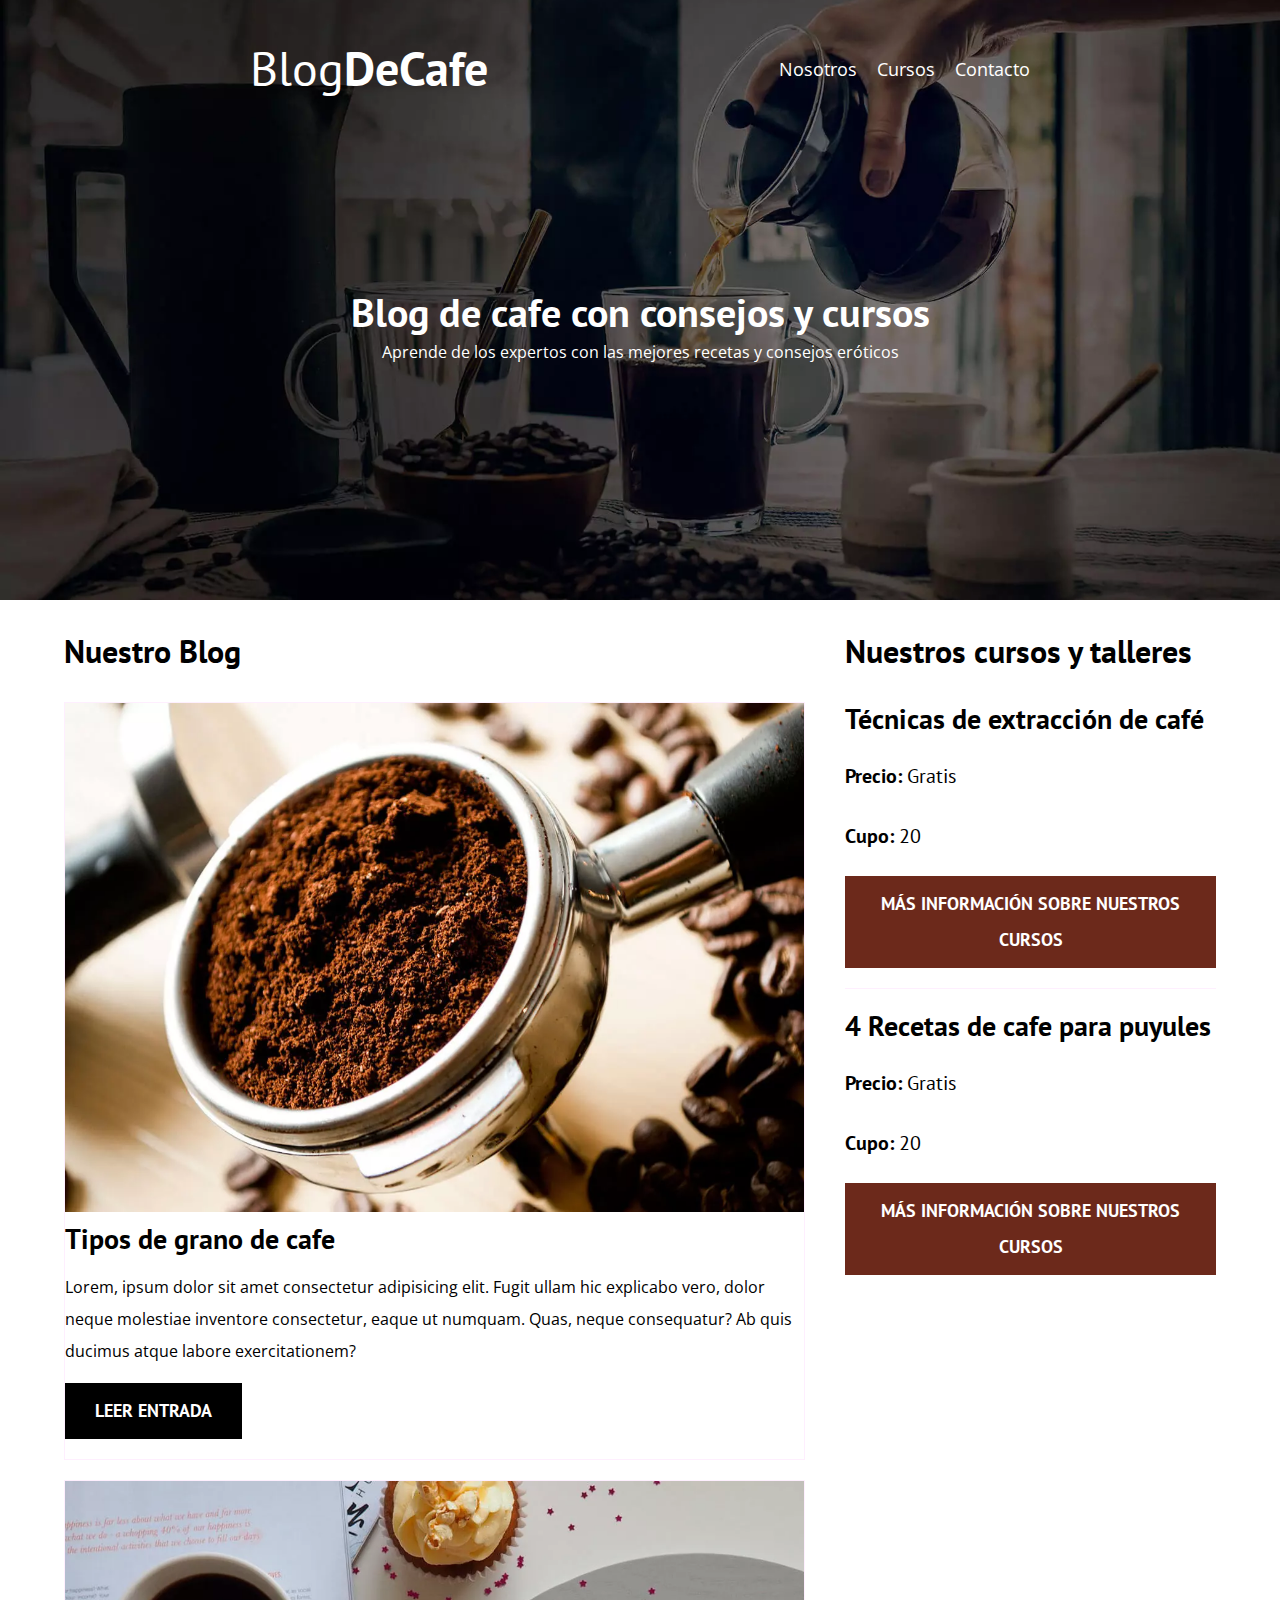
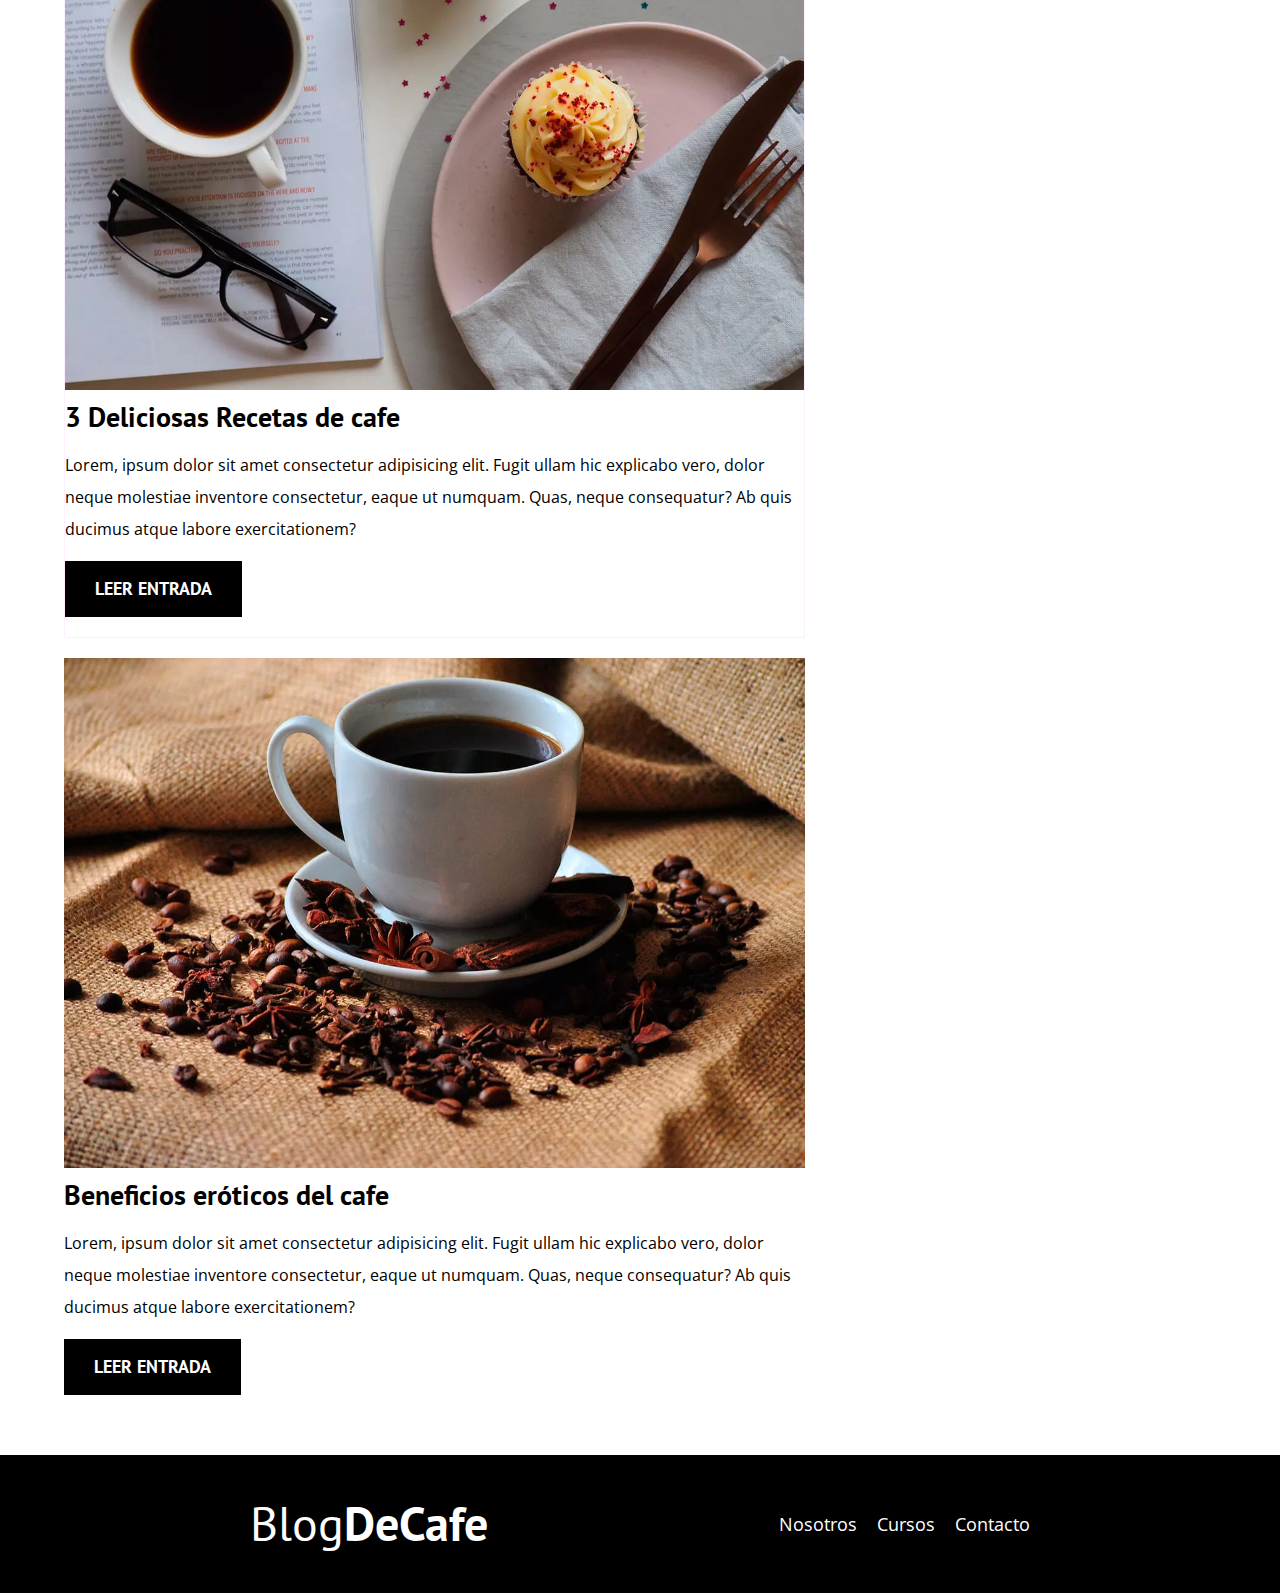
<file: index.html>
<!DOCTYPE html>
<html lang="es">
<head>
  <meta charset="UTF-8">
  <meta http-equiv="X-UA-Compatible" content="IE=edge">
  <meta name="viewport" content="width=device-width, initial-scale=1.0">
  <meta name="description" content="Pagina Web de BlogDeCafe">

  <link rel="preconnect" href="https://fonts.googleapis.com">
  <link rel="preconnect" href="https://fonts.gstatic.com" crossorigin>
  <link href="https://fonts.googleapis.com/css2?family=Open+Sans&display=swap" rel="stylesheet"> 
  <link rel="preconnect" href="https://fonts.googleapis.com">
  <link rel="preconnect" href="https://fonts.gstatic.com" crossorigin>
  <link href="https://fonts.googleapis.com/css2?family=PT+Sans:wght@400;700&display=swap" rel="stylesheet">

  <title>Blog de Café</title>
  <!-- prefetch -->
  <link rel="prefetch" href="nosotros.html">

  <!-- preload -->
  <link rel="preload" href="css/normalize.css" as="style">
  <link rel="stylesheet" href="css/normalize.css">

  <link rel="preload" href="css/styles.css" as="style">
  <link rel="stylesheet" href="css/styles.css">

</head>
<body>
  <header class="header">
    <div class="contenedor">
        <div class="barra">
          <a class="logo" href="index.html">
            <h1 class="logo__nombre no-margin center-text">Blog<span class="logo__bold">DeCafe</span></h1>
          </a>
          <nav class="navegacion">
              <a href="nosotros.html" class="navegacion__enlace">Nosotros</a>
              <a href="cursos.html" class="navegacion__enlace">Cursos</a>
              <a href="contacto.html" class="navegacion__enlace">Contacto</a>
          </nav>
        </div>
    </div>
    <div class="header__texto">
        <h2 class="no-margin">Blog de cafe con consejos y cursos</h2>
        <p class="no-margin">Aprende de los expertos con las mejores recetas y consejos eróticos</p>
    </div>
  </header>
  <div class="contenedor contenido-principal">
    <main class="blog">
      <h3>Nuestro Blog</h3>
      <article class="entrada">
        <div class="entrada__imagen">
          <picture>
            <source loading="lazy" srcset="img/blog1.webp" type="image/webp">
            <img loading="lazy" src="img/blog1.jpg" alt="Imagen de cafesito">
          </picture>
        </div>
        <div class="entrada__contenido">
          <h4 class="no-margin">Tipos de grano de cafe</h4>
          <p>Lorem, ipsum dolor sit amet consectetur adipisicing elit. Fugit ullam hic explicabo vero, dolor neque molestiae inventore consectetur, eaque ut numquam. Quas, neque consequatur? Ab quis ducimus atque labore exercitationem?</p>
          <a href="entrada.html" class="boton boton--primario">Leer Entrada</a>
        </div>
      </article>
      <article class="entrada">
        <div class="entrada__imagen">
          <picture>
            <source loading="lazy" srcset="img/blog2.webp" type="image/webp">
            <img loading="lazy" src="img/blog2.jpg" alt="Imagen de cafesito">
          </picture>
        </div>
        <div class="entrada__contenido">
          <h4 class="no-margin">3 Deliciosas Recetas de cafe</h4>
          <p>Lorem, ipsum dolor sit amet consectetur adipisicing elit. Fugit ullam hic explicabo vero, dolor neque molestiae inventore consectetur, eaque ut numquam. Quas, neque consequatur? Ab quis ducimus atque labore exercitationem?</p>
          <a href="entrada.html" class="boton boton--primario">Leer Entrada</a>
        </div>
      </article>
      <article class="entrada">
        <div class="entrada__imagen">
          <picture>
            <source loading="lazy" srcset="img/blog3.webp" type="image/webp">
            <img loading="lazy" src="img/blog3.jpg" alt="Imagen de cafesito">
          </picture>
        </div>
        <div class="entrada__contenido">
          <h4 class="no-margin">Beneficios eróticos del cafe</h4>
          <p>Lorem, ipsum dolor sit amet consectetur adipisicing elit. Fugit ullam hic explicabo vero, dolor neque molestiae inventore consectetur, eaque ut numquam. Quas, neque consequatur? Ab quis ducimus atque labore exercitationem?</p>
          <a href="entrada.html" class="boton boton--primario">Leer Entrada</a>
        </div>
      </article>
    </main>
    <aside class="sidebar">
        <h3>Nuestros cursos y talleres</h3>
        <ul class="cursos no-padding">
          <li class="widget-curso">
            <h4 class="no-margin">Técnicas de extracción de café</h4>
            <p class="widget-curso__label">Precio: <span class="widget-curso__info">Gratis</span></p>
            <p class="widget-curso__label">Cupo: <span class="widget-curso__info">20</span></p>
            <a href="entrada.html" class="boton boton--secundario">Más Información sobre nuestros cursos</a>
          </li>
          <li class="widget-curso">
            <h4 class="no-margin">4 Recetas de cafe para puyules</h4>
            <p class="widget-curso__label">Precio: <span class="widget-curso__info">Gratis</span></p>
            <p class="widget-curso__label">Cupo: <span class="widget-curso__info">20</span></p>
            <a href="entrada.html" class="boton boton--secundario">Más Información sobre nuestros cursos</a>
          </li>
        </ul>
    </aside>
  </div>
  <footer class="footer">
    <div class="contenedor">
      <div class="barra">
        <a class="logo" href="index.html">
          <h1 class="logo__nombre no-margin center-text">Blog<span class="logo__bold">DeCafe</span></h1>
        </a>
        <nav class="navegacion">
            <a href="nosotros.html" class="navegacion__enlace">Nosotros</a>
            <a href="cursos.html" class="navegacion__enlace">Cursos</a>
            <a href="contacto.html" class="navegacion__enlace">Contacto</a>
        </nav>
      </div>
  </div>
  </footer>
  <script src="js/modernizr.js"></script>
</body>
</html>
</file>
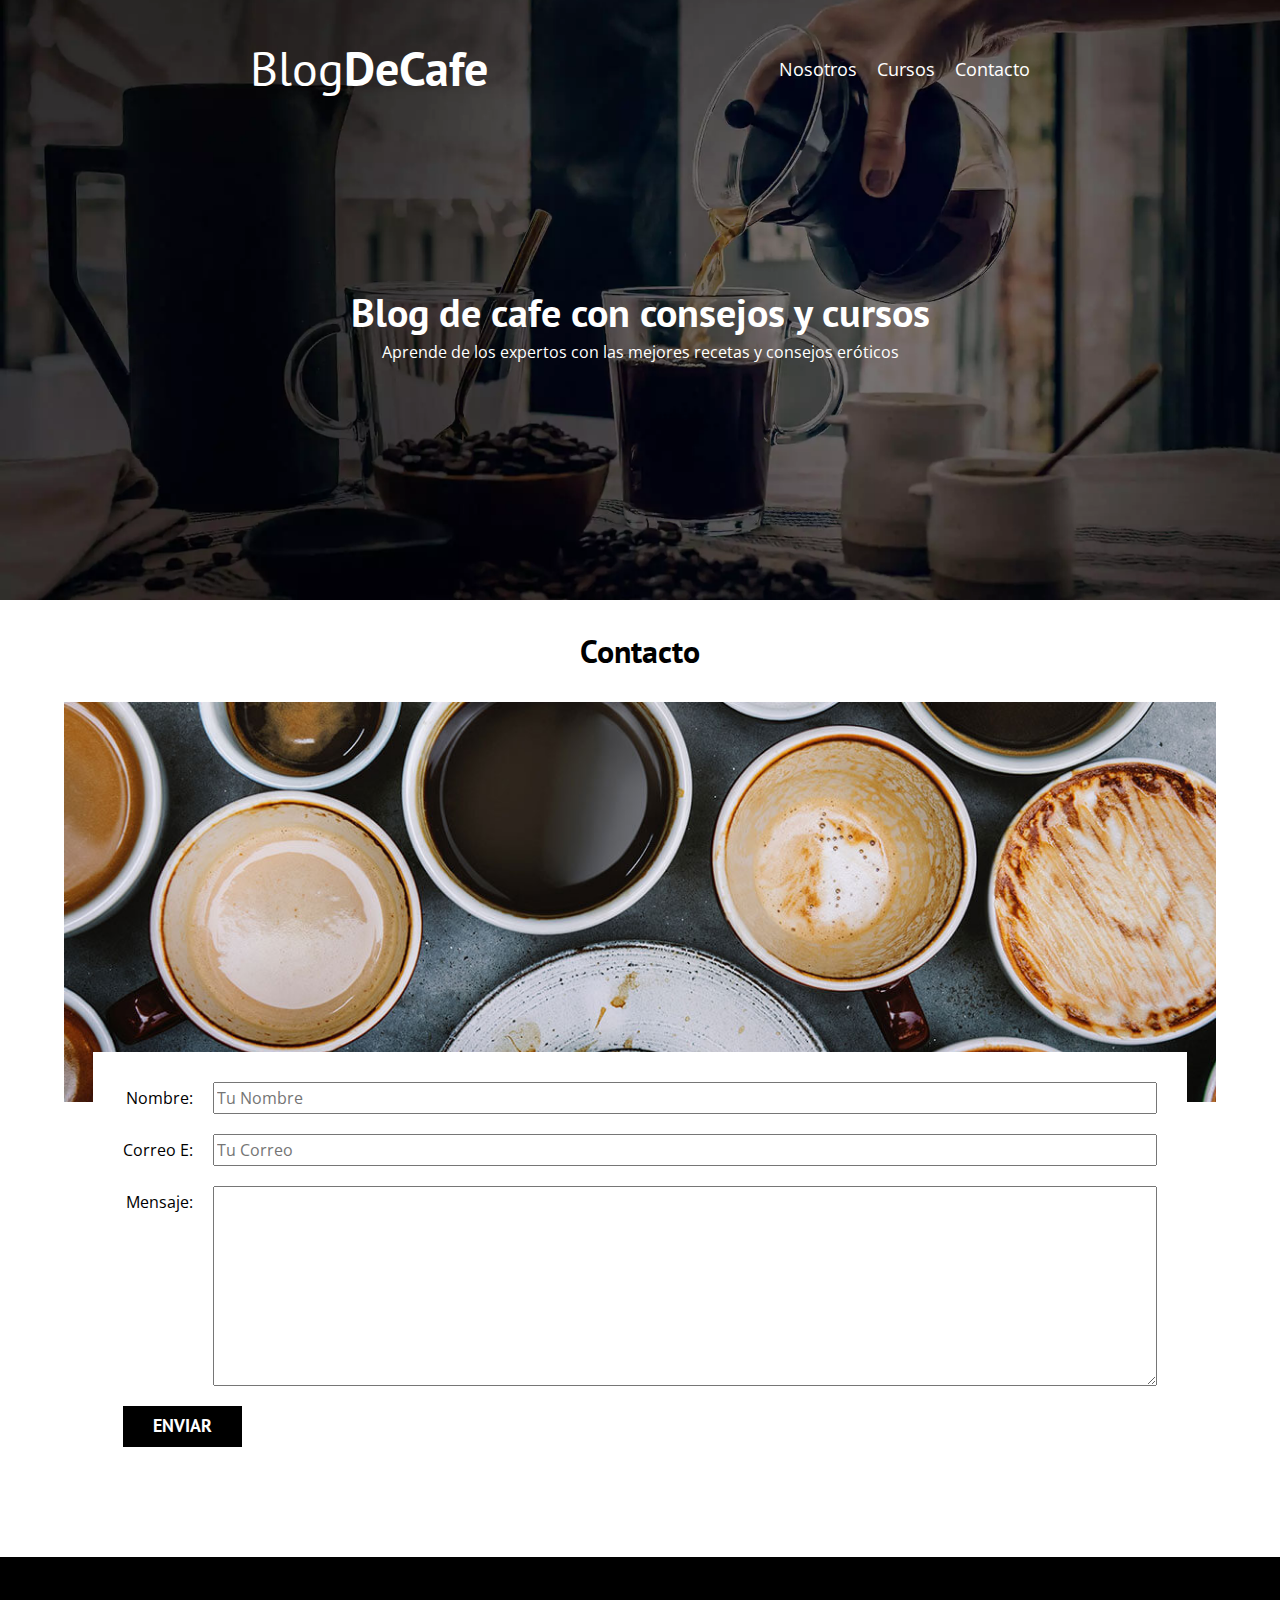
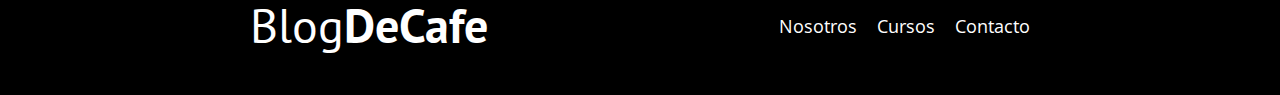
<file: contacto.html>
<!DOCTYPE html>
<html lang="es">
<head>
  <meta charset="UTF-8">
  <meta http-equiv="X-UA-Compatible" content="IE=edge">
  <meta name="viewport" content="width=device-width, initial-scale=1.0">
  <link rel="stylesheet" href="css/normalize.css">
  <link rel="preconnect" href="https://fonts.googleapis.com">
  <link rel="preconnect" href="https://fonts.gstatic.com" crossorigin>
  <link href="https://fonts.googleapis.com/css2?family=Open+Sans&display=swap" rel="stylesheet"> 
  <link rel="preconnect" href="https://fonts.googleapis.com">
  <link rel="preconnect" href="https://fonts.gstatic.com" crossorigin>
  <link href="https://fonts.googleapis.com/css2?family=PT+Sans:wght@400;700&display=swap" rel="stylesheet">
  <link rel="stylesheet" href="css/styles.css"> 
  <title>Blog de Café</title>
</head>
<body>
  <header class="header">
    <div class="contenedor">
        <div class="barra">
          <a class="logo" href="index.html">
            <h1 class="logo__nombre no-margin center-text">Blog<span class="logo__bold">DeCafe</span></h1>
          </a>
          <nav class="navegacion">
              <a href="nosotros.html" class="navegacion__enlace">Nosotros</a>
              <a href="cursos.html" class="navegacion__enlace">Cursos</a>
              <a href="contacto.html" class="navegacion__enlace">Contacto</a>
          </nav>
        </div>
    </div>
    <div class="header__texto">
        <h2 class="no-margin">Blog de cafe con consejos y cursos</h2>
        <p class="no-margin">Aprende de los expertos con las mejores recetas y consejos eróticos</p>
    </div>
  </header>
  <main class="contenedor">     
      <h3 class="center-text">Contacto</h3>
    <div class="contacto-bg"></div>
    <form class="formulario">
        <div class="campo">
            <label class="campo__label" for="nombre">Nombre:</label>
            <input class="campo__input" type="text" placeholder="Tu Nombre" id="nombre">
        </div>
        <div class="campo">
            <label class="campo__label" for="email">Correo E:</label>
            <input class="campo__input type="email" placeholder="Tu Correo" id="email">
        </div>
        <div class="campo">
            <label class="campo__label" for="mensaje">Mensaje:</label>
            <textarea class="campo__input campo__input--textarea" id="mensaje"></textarea>
        </div>
        <div class="campo">
            <input type="submit" value="Enviar" class="boton boton--primario">
        </div>
    </form>
  </main>
  <footer class="footer">
    <div class="contenedor">
      <div class="barra">
        <a class="logo" href="index.html">
          <h1 class="logo__nombre no-margin center-text">Blog<span class="logo__bold">DeCafe</span></h1>
        </a>
        <nav class="navegacion">
            <a href="nosotros.html" class="navegacion__enlace">Nosotros</a>
            <a href="cursos.html" class="navegacion__enlace">Cursos</a>
            <a href="contacto.html" class="navegacion__enlace">Contacto</a>
        </nav>
      </div>
  </div>
  </footer>
  <script src="js/modernizr.js"></script>
</body>
</html>
</file>
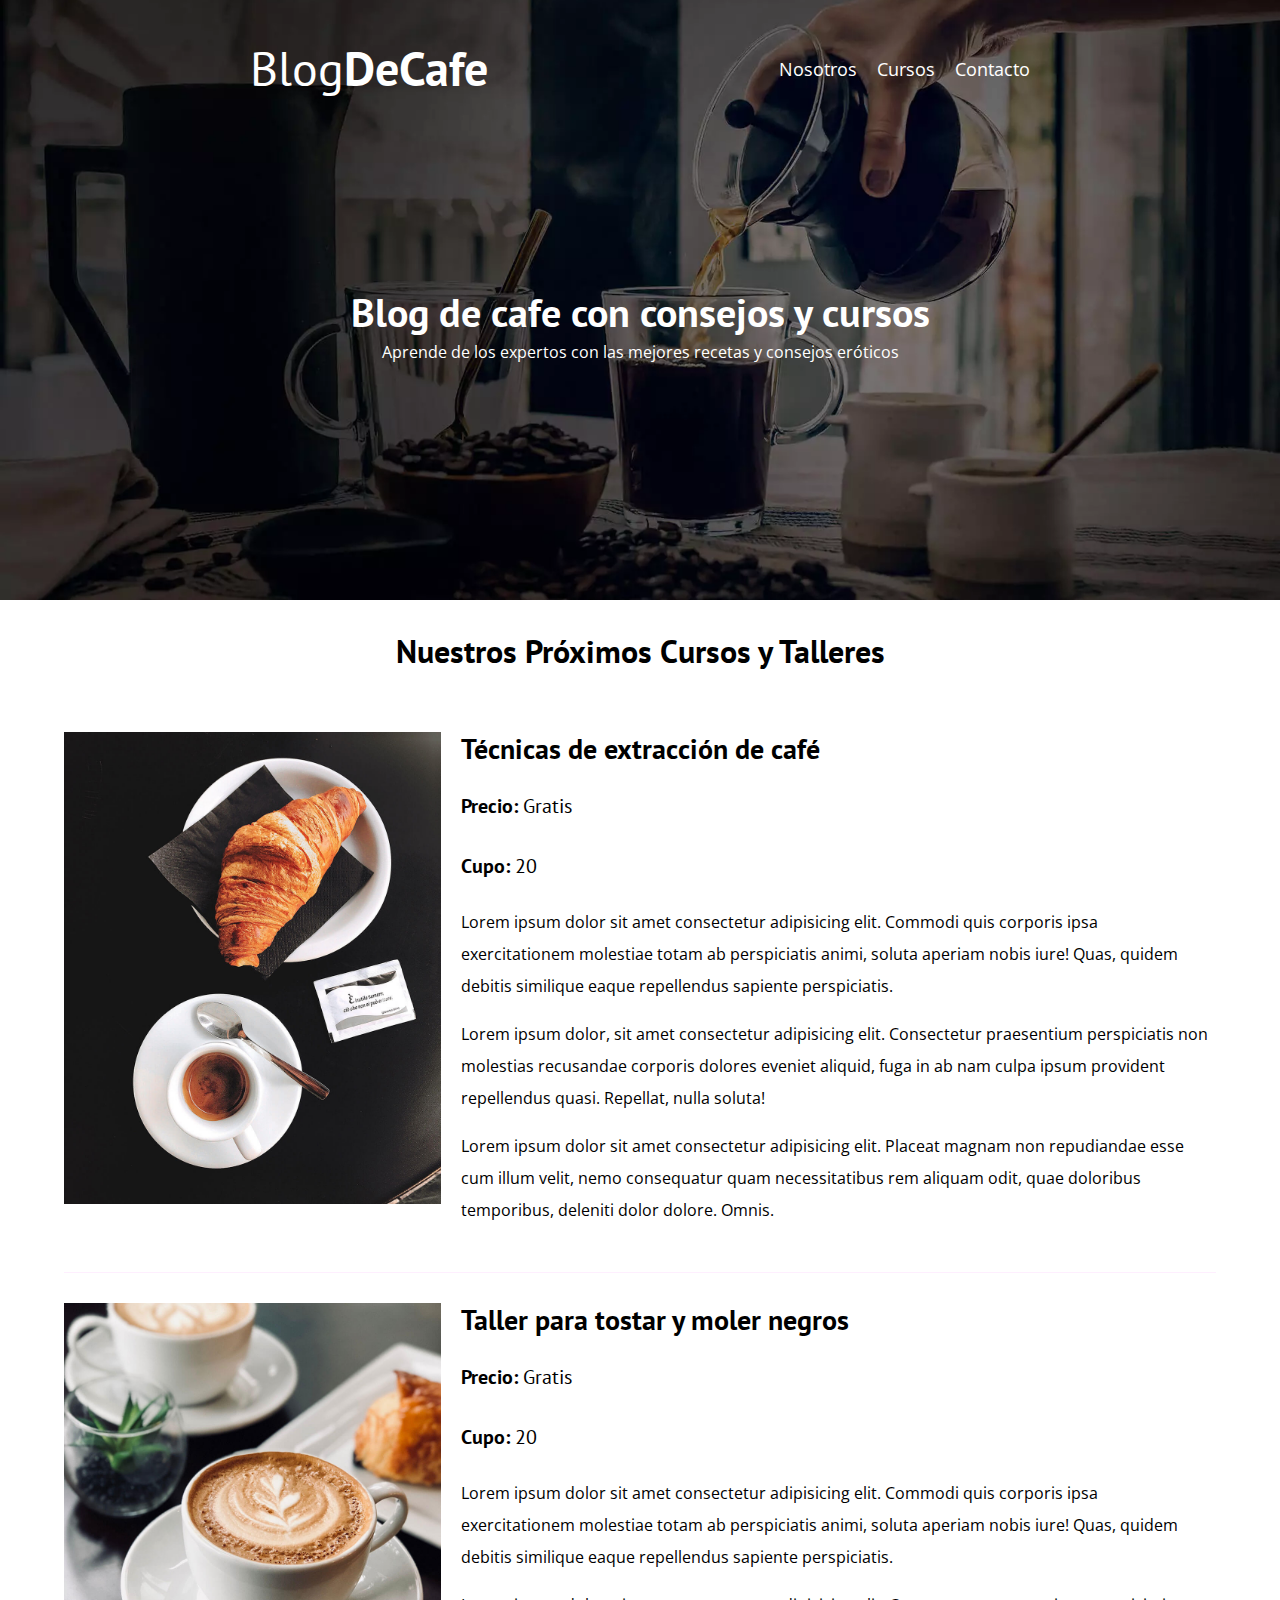
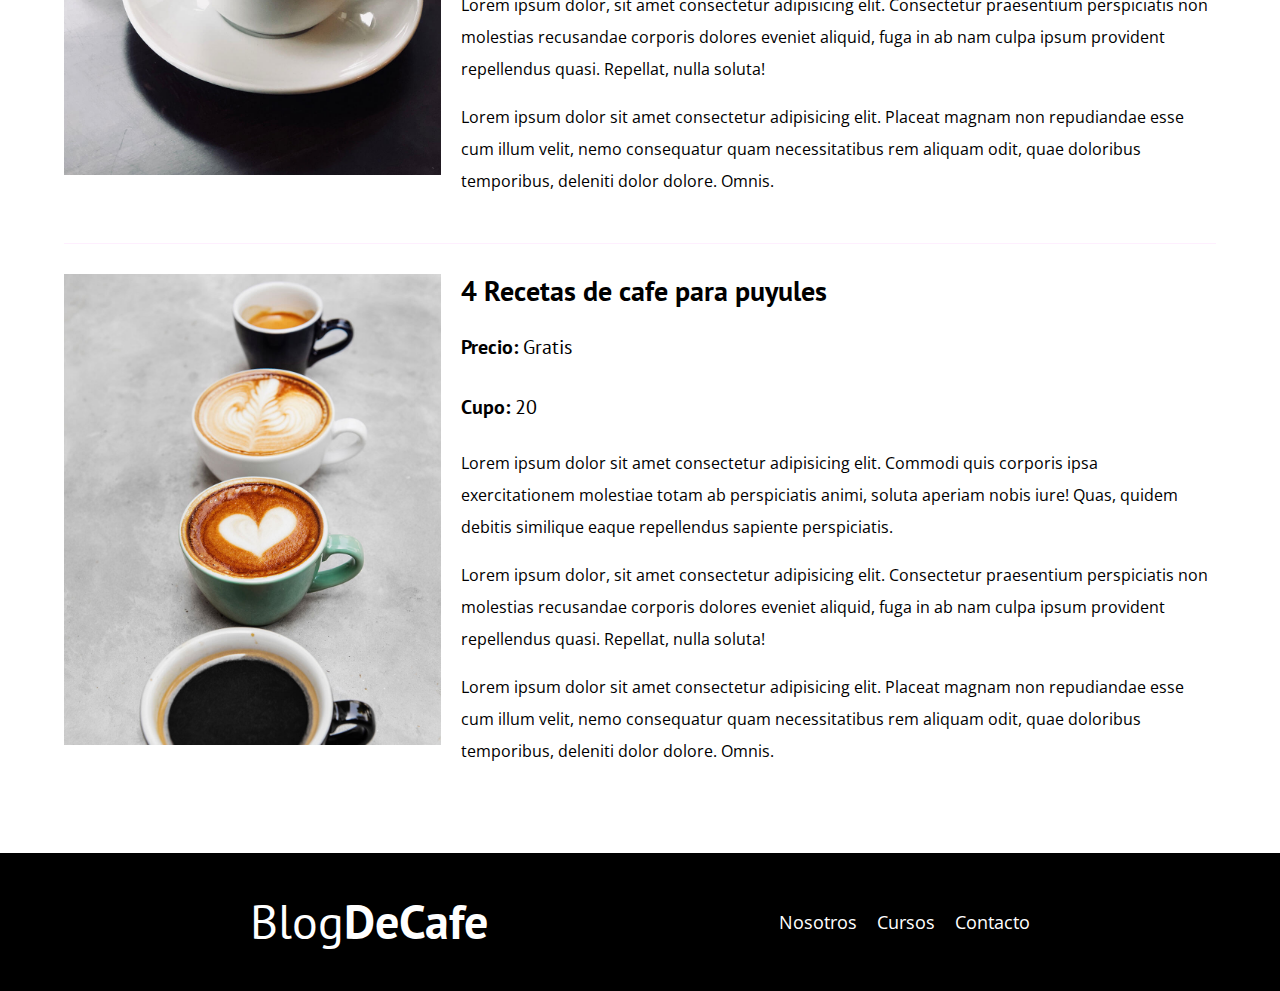
<file: cursos.html>
<!DOCTYPE html>
<html lang="es">
<head>
  <meta charset="UTF-8">
  <meta http-equiv="X-UA-Compatible" content="IE=edge">
  <meta name="viewport" content="width=device-width, initial-scale=1.0">
  <link rel="stylesheet" href="css/normalize.css">
  <link rel="preconnect" href="https://fonts.googleapis.com">
  <link rel="preconnect" href="https://fonts.gstatic.com" crossorigin>
  <link href="https://fonts.googleapis.com/css2?family=Open+Sans&display=swap" rel="stylesheet"> 
  <link rel="preconnect" href="https://fonts.googleapis.com">
  <link rel="preconnect" href="https://fonts.gstatic.com" crossorigin>
  <link href="https://fonts.googleapis.com/css2?family=PT+Sans:wght@400;700&display=swap" rel="stylesheet">
  <link rel="stylesheet" href="css/styles.css"> 
  <title>Blog de Café</title>
</head>
<body>
  <header class="header">
    <div class="contenedor">
        <div class="barra">
          <a class="logo" href="index.html">
            <h1 class="logo__nombre no-margin center-text">Blog<span class="logo__bold">DeCafe</span></h1>
          </a>
          <nav class="navegacion">
              <a href="nosotros.html" class="navegacion__enlace">Nosotros</a>
              <a href="cursos.html" class="navegacion__enlace">Cursos</a>
              <a href="contacto.html" class="navegacion__enlace">Contacto</a>
          </nav>
        </div>
    </div>
    <div class="header__texto">
        <h2 class="no-margin">Blog de cafe con consejos y cursos</h2>
        <p class="no-margin">Aprende de los expertos con las mejores recetas y consejos eróticos</p>
    </div>
  </header>
  <main class="contenedor">
    <h3 class="center-text">Nuestros Próximos Cursos y Talleres</h3>
    <div class="curso">
        <div>
            <img src="img/curso1.jpg" alt="Imagen de curso">
        </div>
        <div class="curso__informacion">
            <h4 class="no-margin">Técnicas de extracción de café</h4>
            <p class="widget-curso__label">Precio: <span class="widget-curso__info">Gratis</span></p>
            <p class="widget-curso__label">Cupo: <span class="widget-curso__info">20</span></p>
            <p class="curso__informacion">Lorem ipsum dolor sit amet consectetur adipisicing elit. Commodi quis corporis ipsa exercitationem molestiae totam ab perspiciatis animi, soluta aperiam nobis iure! Quas, quidem debitis similique eaque repellendus sapiente perspiciatis.</p>
            <p>Lorem ipsum dolor, sit amet consectetur adipisicing elit. Consectetur praesentium perspiciatis non molestias recusandae corporis dolores eveniet aliquid, fuga in ab nam culpa ipsum provident repellendus quasi. Repellat, nulla soluta!</p>
            <p>Lorem ipsum dolor sit amet consectetur adipisicing elit. Placeat magnam non repudiandae esse cum illum velit, nemo consequatur quam necessitatibus rem aliquam odit, quae doloribus temporibus, deleniti dolor dolore. Omnis.</p>
        </div> <!--.curso__informacion -->
    </div> <!--.curso-->
    <div class="curso">
        <div>
            <img src="img/curso2.jpg" alt="Imagen de curso">
        </div>
        <div class="curso__informacion">
            <h4 class="no-margin">Taller para tostar y moler negros</h4>
            <p class="widget-curso__label">Precio: <span class="widget-curso__info">Gratis</span></p>
            <p class="widget-curso__label">Cupo: <span class="widget-curso__info">20</span></p>
            <p class="curso__informacion">Lorem ipsum dolor sit amet consectetur adipisicing elit. Commodi quis corporis ipsa exercitationem molestiae totam ab perspiciatis animi, soluta aperiam nobis iure! Quas, quidem debitis similique eaque repellendus sapiente perspiciatis.</p>
            <p>Lorem ipsum dolor, sit amet consectetur adipisicing elit. Consectetur praesentium perspiciatis non molestias recusandae corporis dolores eveniet aliquid, fuga in ab nam culpa ipsum provident repellendus quasi. Repellat, nulla soluta!</p>
            <p>Lorem ipsum dolor sit amet consectetur adipisicing elit. Placeat magnam non repudiandae esse cum illum velit, nemo consequatur quam necessitatibus rem aliquam odit, quae doloribus temporibus, deleniti dolor dolore. Omnis.</p>
        </div> <!--.curso__informacion -->
    </div> <!--.curso-->
    <div class="curso">
        <div>
            <img src="img/curso3.jpg" alt="Imagen de curso">
        </div>
        <div class="curso__informacion">
            <h4 class="no-margin">4 Recetas de cafe para puyules</h4>
            <p class="widget-curso__label">Precio: <span class="widget-curso__info">Gratis</span></p>
            <p class="widget-curso__label">Cupo: <span class="widget-curso__info">20</span></p>
            <p class="curso__informacion">Lorem ipsum dolor sit amet consectetur adipisicing elit. Commodi quis corporis ipsa exercitationem molestiae totam ab perspiciatis animi, soluta aperiam nobis iure! Quas, quidem debitis similique eaque repellendus sapiente perspiciatis.</p>
            <p>Lorem ipsum dolor, sit amet consectetur adipisicing elit. Consectetur praesentium perspiciatis non molestias recusandae corporis dolores eveniet aliquid, fuga in ab nam culpa ipsum provident repellendus quasi. Repellat, nulla soluta!</p>
            <p>Lorem ipsum dolor sit amet consectetur adipisicing elit. Placeat magnam non repudiandae esse cum illum velit, nemo consequatur quam necessitatibus rem aliquam odit, quae doloribus temporibus, deleniti dolor dolore. Omnis.</p>
        </div> <!--.curso__informacion -->
    </div> <!--.curso-->
  </main>
  <footer class="footer">
    <div class="contenedor">
      <div class="barra">
        <a class="logo" href="index.html">
          <h1 class="logo__nombre no-margin center-text">Blog<span class="logo__bold">DeCafe</span></h1>
        </a>
        <nav class="navegacion">
            <a href="nosotros.html" class="navegacion__enlace">Nosotros</a>
            <a href="cursos.html" class="navegacion__enlace">Cursos</a>
            <a href="contacto.html" class="navegacion__enlace">Contacto</a>
        </nav>
      </div>
  </div>
  </footer>
  <script src="js/modernizr.js"></script>
</body>
</html>
</file>
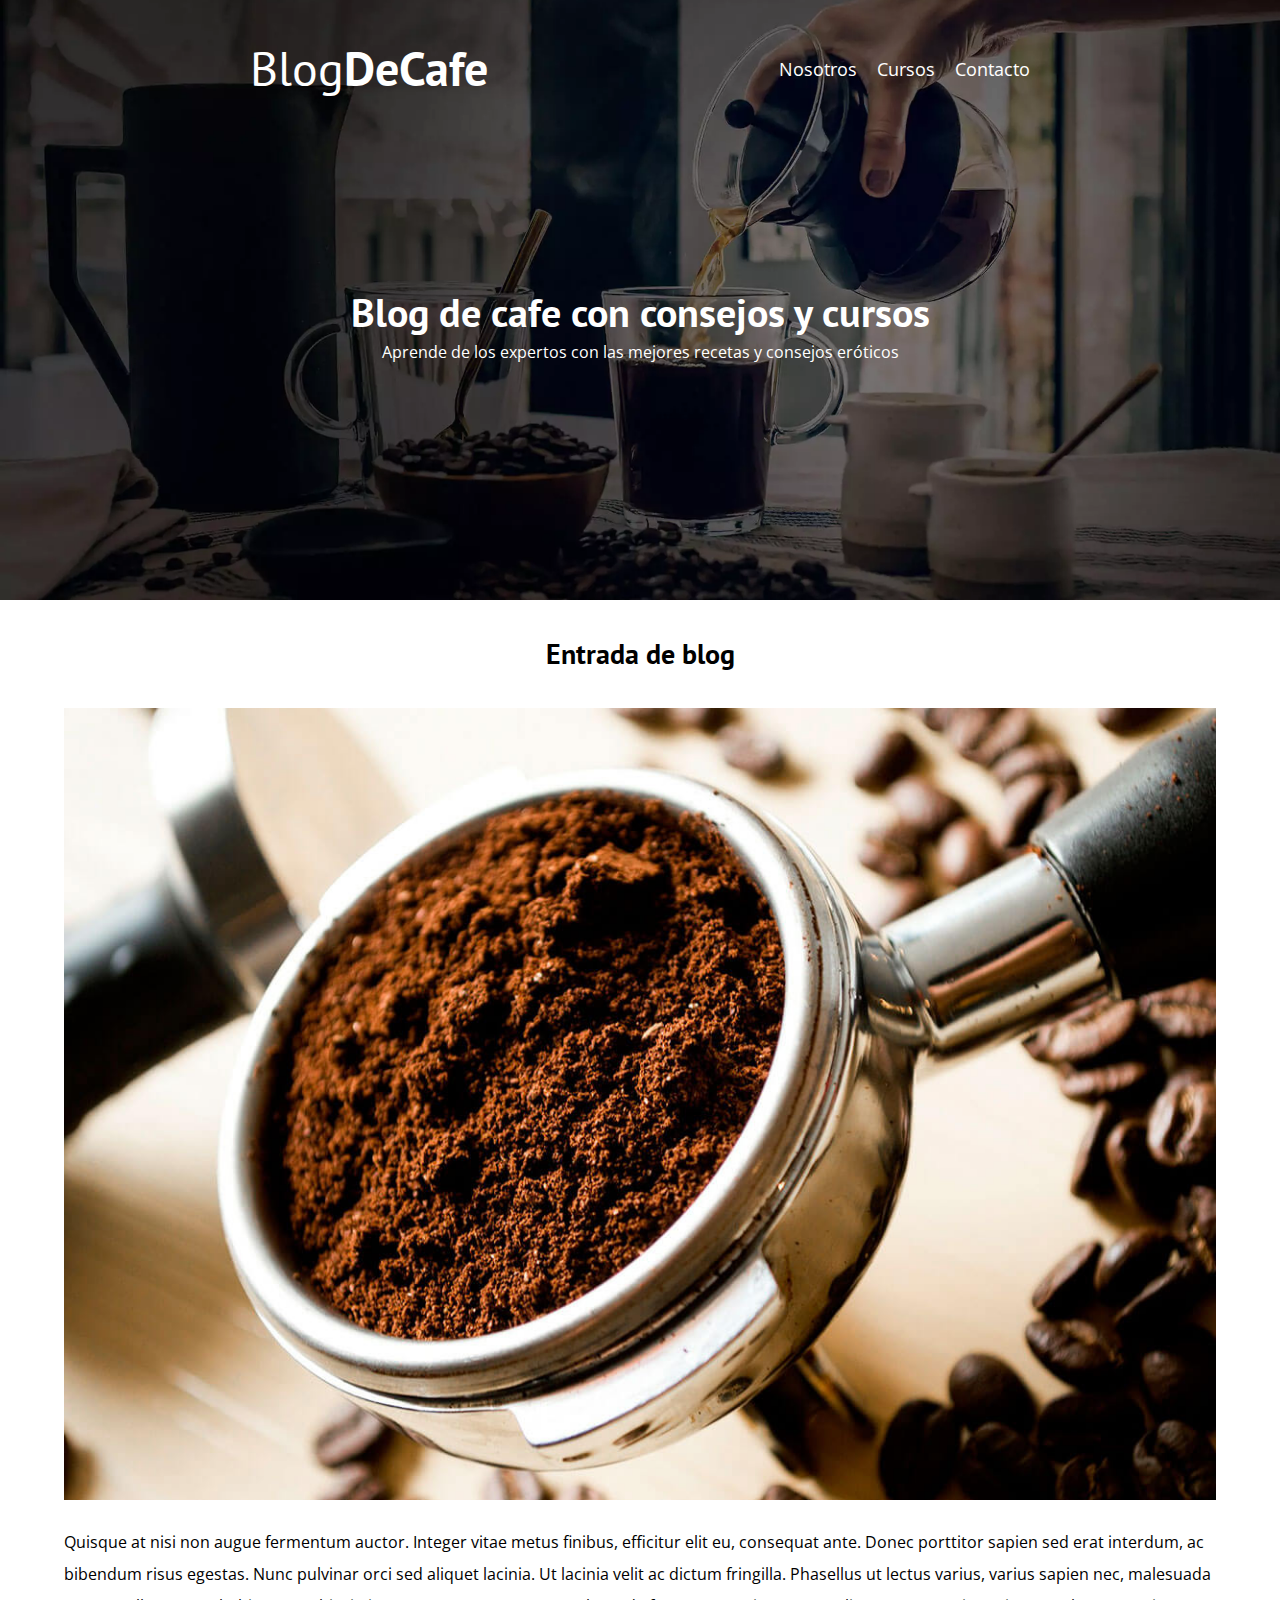
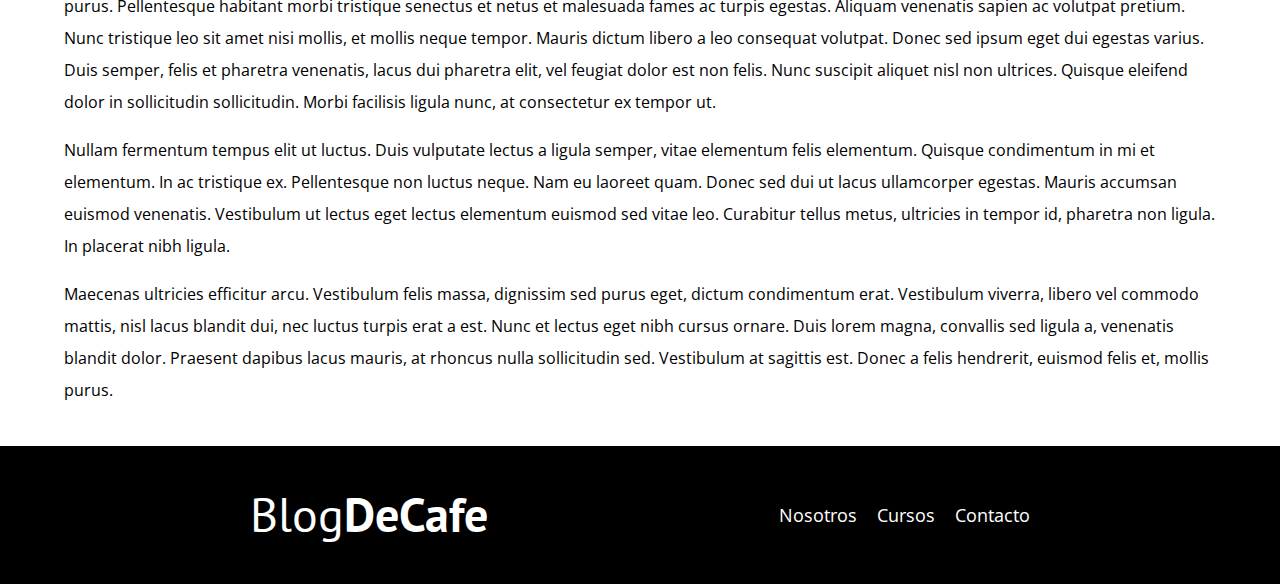
<file: entrada.html>
<!DOCTYPE html>
<html lang="es">
<head>
  <meta charset="UTF-8">
  <meta http-equiv="X-UA-Compatible" content="IE=edge">
  <meta name="viewport" content="width=device-width, initial-scale=1.0">
  <link rel="stylesheet" href="css/normalize.css">
  <link rel="preconnect" href="https://fonts.googleapis.com">
  <link rel="preconnect" href="https://fonts.gstatic.com" crossorigin>
  <link href="https://fonts.googleapis.com/css2?family=Open+Sans&display=swap" rel="stylesheet"> 
  <link rel="preconnect" href="https://fonts.googleapis.com">
  <link rel="preconnect" href="https://fonts.gstatic.com" crossorigin>
  <link href="https://fonts.googleapis.com/css2?family=PT+Sans:wght@400;700&display=swap" rel="stylesheet">
  <link rel="stylesheet" href="css/styles.css"> 
  <title>Blog de Café</title>
</head>
<body>
  <header class="header">
    <div class="contenedor">
        <div class="barra">
          <a class="logo" href="index.html">
            <h1 class="logo__nombre no-margin center-text">Blog<span class="logo__bold">DeCafe</span></h1>
          </a>
          <nav class="navegacion">
              <a href="nosotros.html" class="navegacion__enlace">Nosotros</a>
              <a href="cursos.html" class="navegacion__enlace">Cursos</a>
              <a href="contacto.html" class="navegacion__enlace">Contacto</a>
          </nav>
        </div>
    </div>
    <div class="header__texto">
        <h2 class="no-margin">Blog de cafe con consejos y cursos</h2>
        <p class="no-margin">Aprende de los expertos con las mejores recetas y consejos eróticos</p>
    </div>
  </header>
  <main class="contenedor">     
      <h4 class="center-text">Entrada de blog</h4>
    <div>
        <img src="img/blog1.jpg" alt="Imagen de cafesito">

        <p>

            Quisque at nisi non augue fermentum auctor. Integer vitae metus finibus, efficitur elit eu, consequat ante. Donec porttitor sapien sed erat interdum, ac bibendum risus egestas. Nunc pulvinar orci sed aliquet lacinia. Ut lacinia velit ac dictum fringilla. Phasellus ut lectus varius, varius sapien nec, malesuada purus. Pellentesque habitant morbi tristique senectus et netus et malesuada fames ac turpis egestas. Aliquam venenatis sapien ac volutpat pretium. Nunc tristique leo sit amet nisi mollis, et mollis neque tempor. Mauris dictum libero a leo consequat volutpat. Donec sed ipsum eget dui egestas varius. Duis semper, felis et pharetra venenatis, lacus dui pharetra elit, vel feugiat dolor est non felis. Nunc suscipit aliquet nisl non ultrices. Quisque eleifend dolor in sollicitudin sollicitudin. Morbi facilisis ligula nunc, at consectetur ex tempor ut.
        </p>
            
        <p>    
            Nullam fermentum tempus elit ut luctus. Duis vulputate lectus a ligula semper, vitae elementum felis elementum. Quisque condimentum in mi et elementum. In ac tristique ex. Pellentesque non luctus neque. Nam eu laoreet quam. Donec sed dui ut lacus ullamcorper egestas. Mauris accumsan euismod venenatis. Vestibulum ut lectus eget lectus elementum euismod sed vitae leo. Curabitur tellus metus, ultricies in tempor id, pharetra non ligula. In placerat nibh ligula.
        </p>
            
        <p>    
            Maecenas ultricies efficitur arcu. Vestibulum felis massa, dignissim sed purus eget, dictum condimentum erat. Vestibulum viverra, libero vel commodo mattis, nisl lacus blandit dui, nec luctus turpis erat a est. Nunc et lectus eget nibh cursus ornare. Duis lorem magna, convallis sed ligula a, venenatis blandit dolor. Praesent dapibus lacus mauris, at rhoncus nulla sollicitudin sed. Vestibulum at sagittis est. Donec a felis hendrerit, euismod felis et, mollis purus. 
        </p>
      </div>
  </main>
  <footer class="footer">
    <div class="contenedor">
      <div class="barra">
        <a class="logo" href="index.html">
          <h1 class="logo__nombre no-margin center-text">Blog<span class="logo__bold">DeCafe</span></h1>
        </a>
        <nav class="navegacion">
            <a href="nosotros.html" class="navegacion__enlace">Nosotros</a>
            <a href="cursos.html" class="navegacion__enlace">Cursos</a>
            <a href="contacto.html" class="navegacion__enlace">Contacto</a>
        </nav>
      </div>
  </div>
  </footer>
  <script src="js/modernizr.js"></script>
</body>
</html>
</file>
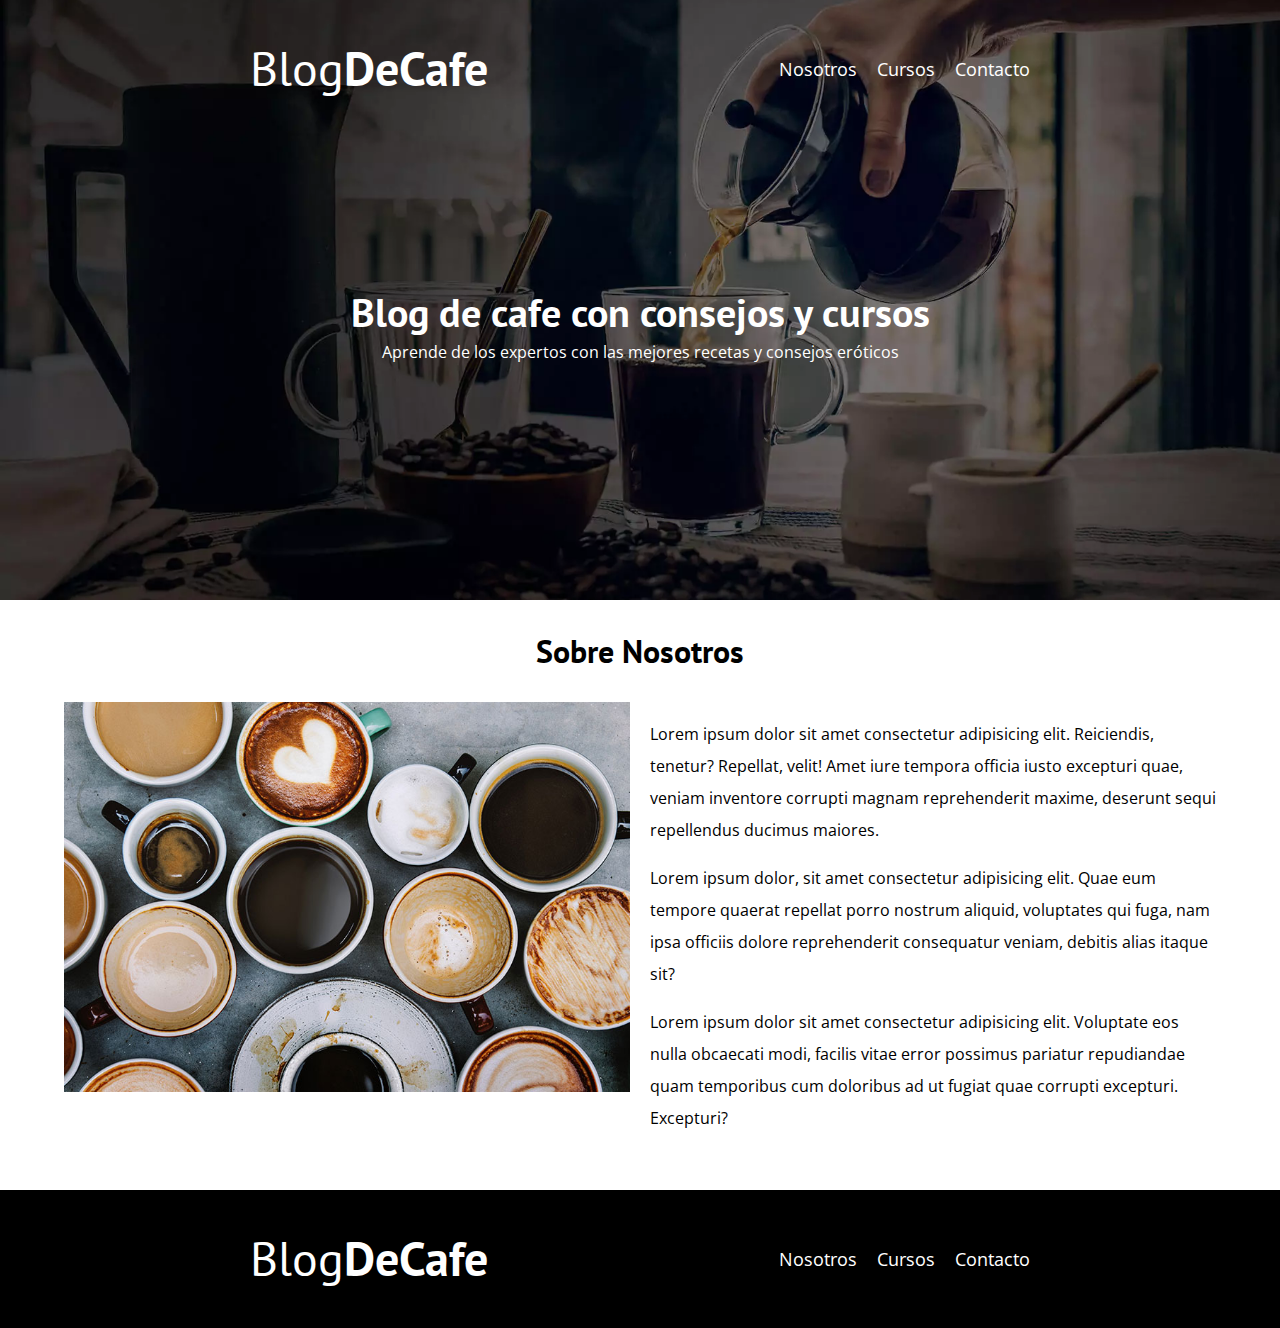
<file: nosotros.html>
<!DOCTYPE html>
<html lang="es">
<head>
  <meta charset="UTF-8">
  <meta http-equiv="X-UA-Compatible" content="IE=edge">
  <meta name="viewport" content="width=device-width, initial-scale=1.0">
  <link rel="stylesheet" href="css/normalize.css">
  <link rel="preconnect" href="https://fonts.googleapis.com">
  <link rel="preconnect" href="https://fonts.gstatic.com" crossorigin>
  <link href="https://fonts.googleapis.com/css2?family=Open+Sans&display=swap" rel="stylesheet"> 
  <link rel="preconnect" href="https://fonts.googleapis.com">
  <link rel="preconnect" href="https://fonts.gstatic.com" crossorigin>
  <link href="https://fonts.googleapis.com/css2?family=PT+Sans:wght@400;700&display=swap" rel="stylesheet">
  <link rel="stylesheet" href="css/styles.css"> 
  <title>Blog de Café</title>
</head>
<body>
  <header class="header">
    <div class="contenedor">
        <div class="barra">
          <a class="logo" href="index.html">
            <h1 class="logo__nombre no-margin center-text">Blog<span class="logo__bold">DeCafe</span></h1>
          </a>
          <nav class="navegacion">
              <a href="nosotros.html" class="navegacion__enlace">Nosotros</a>
              <a href="cursos.html" class="navegacion__enlace">Cursos</a>
              <a href="contacto.html" class="navegacion__enlace">Contacto</a>
          </nav>
        </div>
    </div>
    <div class="header__texto">
        <h2 class="no-margin">Blog de cafe con consejos y cursos</h2>
        <p class="no-margin">Aprende de los expertos con las mejores recetas y consejos eróticos</p>
    </div>
  </header>
  <main class="contenedor">
    <h3 class="center-text">Sobre Nosotros</h3>
    <div class="sobre-nosotros">
      <div class="sobre-nosotros__imagen">
        <img src="img/nosotros.jpg" alt="imagen nosotros">
      </div>

      <div class="sobre-nosotros__texto">
          <p>Lorem ipsum dolor sit amet consectetur adipisicing elit. Reiciendis, tenetur? Repellat, velit! Amet iure tempora officia iusto excepturi quae, veniam inventore corrupti magnam reprehenderit maxime, deserunt sequi repellendus ducimus maiores.</p>
          <p>Lorem ipsum dolor, sit amet consectetur adipisicing elit. Quae eum tempore quaerat repellat porro nostrum aliquid, voluptates qui fuga, nam ipsa officiis dolore reprehenderit consequatur veniam, debitis alias itaque sit?</p>
          <p>Lorem ipsum dolor sit amet consectetur adipisicing elit. Voluptate eos nulla obcaecati modi, facilis vitae error possimus pariatur repudiandae quam temporibus cum doloribus ad ut fugiat quae corrupti excepturi. Excepturi?</p>
      </div>
    </div>
  </main>
  <footer class="footer">
    <div class="contenedor">
      <div class="barra">
        <a class="logo" href="index.html">
          <h1 class="logo__nombre no-margin center-text">Blog<span class="logo__bold">DeCafe</span></h1>
        </a>
        <nav class="navegacion">
            <a href="nosotros.html" class="navegacion__enlace">Nosotros</a>
            <a href="cursos.html" class="navegacion__enlace">Cursos</a>
            <a href="contacto.html" class="navegacion__enlace">Contacto</a>
        </nav>
      </div>
  </div>
  </footer>
  <script src="js/modernizr.js"></script>
</body>
</html>
</file>
<file: css/styles.css>
/* font-family: 'Open Sans', sans-serif; */
/* font-family: 'PT Sans', sans-serif; */
:root{
  --fuenteHeading: 'PT Sans', sans-serif;
  --fuenteParrafos: 'Open Sans', sans serif;
  --colorPrimario:  #6C291B;
  --blanco:         #fff;
  --negro:          #000;
  --gris:           #e1e1;

}

/* apply a natural box layout model to all elements, but allowing components to change */
html {
  box-sizing: border-box;
  font-size: 62.5%;
}

*, *:before, *:after {
  box-sizing: inherit;
}

body {
  font-family: var(--fuenteParrafos);
  font-size: 1.6rem;
  line-height: 2;
}

/* Globales */

.contenedor {
  /* max-width: 120rem;
  width: 90%; */
  width: min(90%, 120rem);
  margin: 0 auto;
}

a{
  text-decoration: none;
}

h1, h2, h3, h4 {
  font-family: var(--fuenteHeading);
  line-height: 1.2;
}

h1 {
  font-size: 4.8rem;
}

h2 {
  font-size: 4rem;
}

h3 {
  font-size: 3.2rem;
}

h4 {
  font-size: 2.8rem;
}

img {
  max-width: 100%;
}

/* Utilidades */

.no-margin {
  margin: 0;
}

.no-padding {
  padding: 0;
}

.center-text {
  text-align: center;
}

/* Header */


.webp .header {
  background-image: url(../img/banner.webp);
}

.nowebp .header {
  background-image: url(../img/banner.jpg);
}

.header {

  height: 60rem;
  background-size: cover;
  background-repeat: no-repeat;
  background-position: center center;   
}


.header__texto {
  text-align:center;
  color:var(--blanco);
  margin-top: 5rem;
}

@media (min-width: 768px) {

  .barra {
    display:flex;
    align-items: center;
    padding: 4rem;
    justify-content: space-around;
  }
  .header__texto {
    margin-top: 15rem;
  }
}

.logo {
  color: var(--blanco);
}

.logo__nombre {
  font-weight: normal;
}

.logo__bold {
  font-weight: bold;
}

.navegacion__enlace {
  display: block;
  text-align: center;
  font-size: 1.8rem;
  color:var(--blanco)
}

@media (min-width:768px) {
  .navegacion {
    display: flex;
    gap: 2rem;
  }
}

@media (min-width: 768px){ 
  .contenido-principal {
    display: grid;
    grid-template-columns: 2fr 1fr;
    column-gap: 4rem;
  }
}

.entrada {
  border:1px solid var(--gris);
  margin-bottom: 2rem;
}

.entrada:last-of-type {
  border: none;
  margin-bottom: 0;
}

.boton {
  display:block;
  font-family: var(--fuenteHeading);
  color:var(--blanco);
  text-align:center;
  padding: 1rem 3rem;
  font-size: 1.8rem;
  text-transform: uppercase;
  font-weight: 700;
  margin-bottom: 2rem;
  border:none;
}

@media (min-width: 768px){
  .boton {
    display:inline-block;
  }
}

.boton:hover {
  cursor:pointer; 
}

.boton--primario {
  background-color: var(--negro);
}

.boton--secundario {
 background-color: var(--colorPrimario); 
}

.cursos {
  list-style: none;
}

.widget-curso {
  border-bottom: 1px solid var(--gris);
  margin-bottom: 2rem;
}

.widget-curso:last-of-type {
  border-bottom: none;
}
.widget-curso__label,
.curso__label {
  font-family: var(--fuenteHeading);
  font-weight: 700;
}

.widget-curso__info,
.curso__info {
  font-weight: 400;
}

.widget-curso__label,
.widget-curso__info,
.curso__label,
.curso__info {
  font-size: 2rem;  
}

.footer {
  background-color: var(--negro);
  padding-bottom: 3rem 0;
  margin-top: 4rem;
}

/* Sobre Nosotros */

@media (min-width: 768px) {
  .sobre-nosotros {
    display:flex;
    /* gap: 2rem; */
    justify-content: space-between;
  }

  .sobre-nosotros__imagen,
  .sobre-nosotros__texto {
    flex-basis: calc(50% - 1rem)
  }
}

.curso {
  padding: 3rem 0;
  border-bottom: 1px solid var(--gris);
}
@media (min-width: 768px) {
  .curso {
    display:grid;
    grid-template-columns: 1fr 2fr;
    column-gap: 2rem;
  }
  .curso:last-of-type {
    border: none;
  }
}

/* Contacto */

.contacto-bg {
  background-image: url(../img/contacto.jpg);
  height: 40rem;
  background-size: cover;
  background-repeat: no-repeat;

}

.formulario {
  background-color: var(--blanco);
  margin: -5rem auto 0 auto;
  width: 95%;
  padding: 3rem;
}

.campo {
  display: flex;
  margin-bottom: 2rem;;
}

.campo__label {
  flex: 0 0 9rem;
  text-align: right;
  padding-right: 2rem;
}

.campo__input {
  flex: 1;
  border: 1px solid var(var(--gris))
}

.campo__input--textarea {
  height: 20rem;
}
</file>
